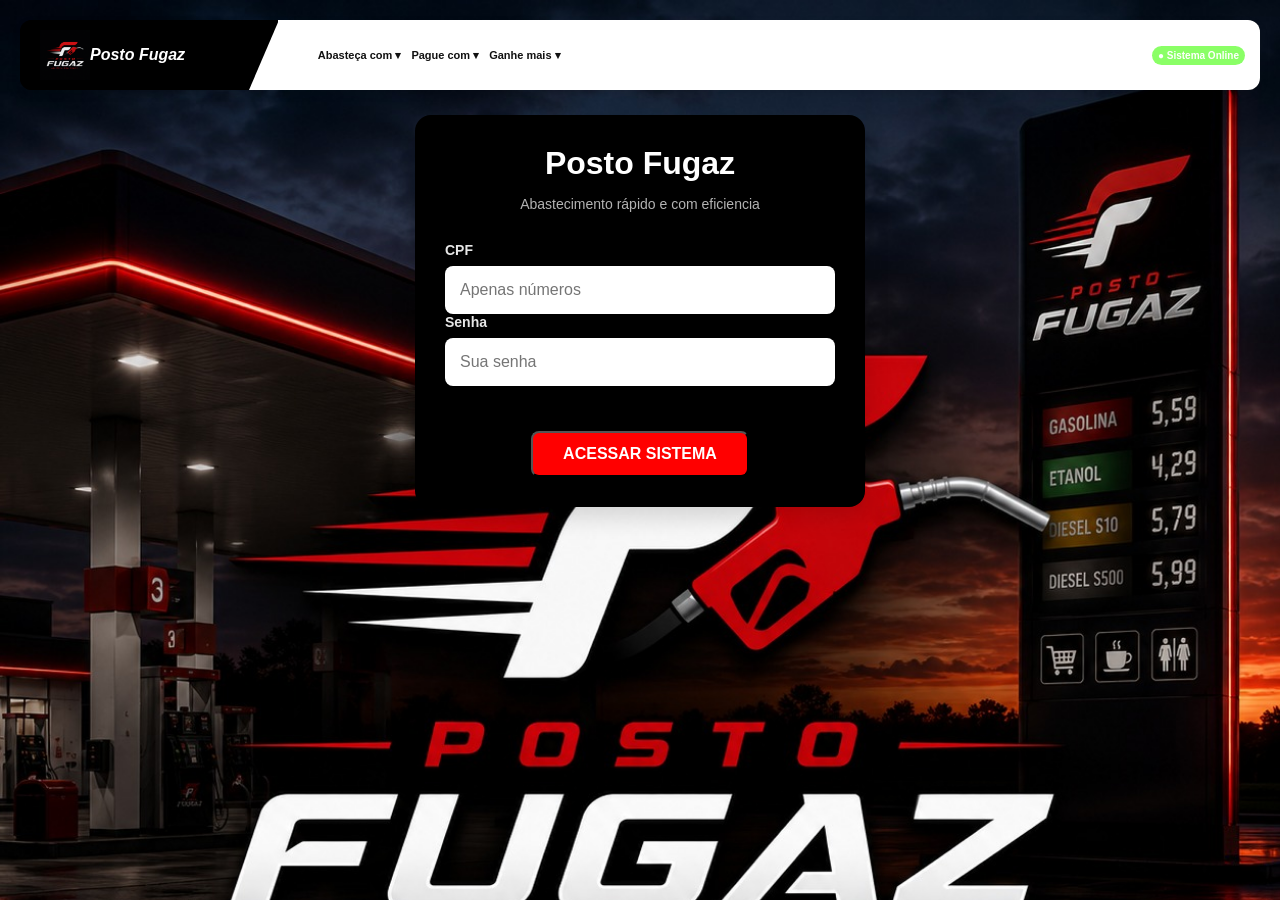
<file: index.html>
<!DOCTYPE html>
<html lang="pt-br">
<head>
    <meta charset="UTF-8">
    <meta name="viewport" content="width=device-width, initial-scale=1.0">
    <title>Posto Fugaz - Login</title>
    <link rel="stylesheet" href="style.css">
</head>
<body>

    <header class="br-header">
        <div class="header-left">
            <img src="icone/pf.png" alt="Logo Posto Fugaz" class="header-logo-img">
            <span class="logo-text"> Posto Fugaz</span>
        </div>
        <div class="header-right">
            <div class="nav-links">
                <a href="#">Abasteça com ▾</a>
                <a href="#">Pague com ▾</a>
                <a href="#">Ganhe mais ▾</a>
            </div>
            <span class="status-dot">● Sistema Online</span>
        </div>
    </header>

    <main class="app-container">
        <h2 class="logo-posto">Posto Fugaz</h2>
        <p class="tagline">Abastecimento rápido e com eficiencia </p>
        
        <div class="form-group">
            <label>CPF</label>
            <input type="text" id="cpf" class="input-field" placeholder="Apenas números">
        
            <label>Senha</label>
            <input type="password" id="senha" class="input-field" placeholder="Sua senha">
        </div>

        <button type="button" class="btn-sistema" onclick="fazerLogin()">ACESSAR SISTEMA</button>
    </main>

    <script>
        async function fazerLogin() {
            const cpf = document.getElementById('cpf').value;
            const senha = document.getElementById('senha').value;

            try {
                
                const resposta = await fetch('http://localhost:5000/api/login', {
                    method: 'POST',
                    headers: { 'Content-Type': 'application/json' },
                    body: JSON.stringify({ cpf: cpf, senha: senha })
                });

                const resultado = await resposta.json();

                if (resultado.sucesso) {
                    alert(resultado.mensagem);
                    
                    localStorage.setItem('id_cliente', resultado.id_cliente);
                    
                    window.location.href = "abastecimento.html";
                } else {
                    alert(resultado.mensagem);
                }
            } catch (erro) {
                alert('Não foi possível conectar ao servidor. Verifique sua conexão com a internet');
            }
        }
    </script>
</body>
</html>
</file>
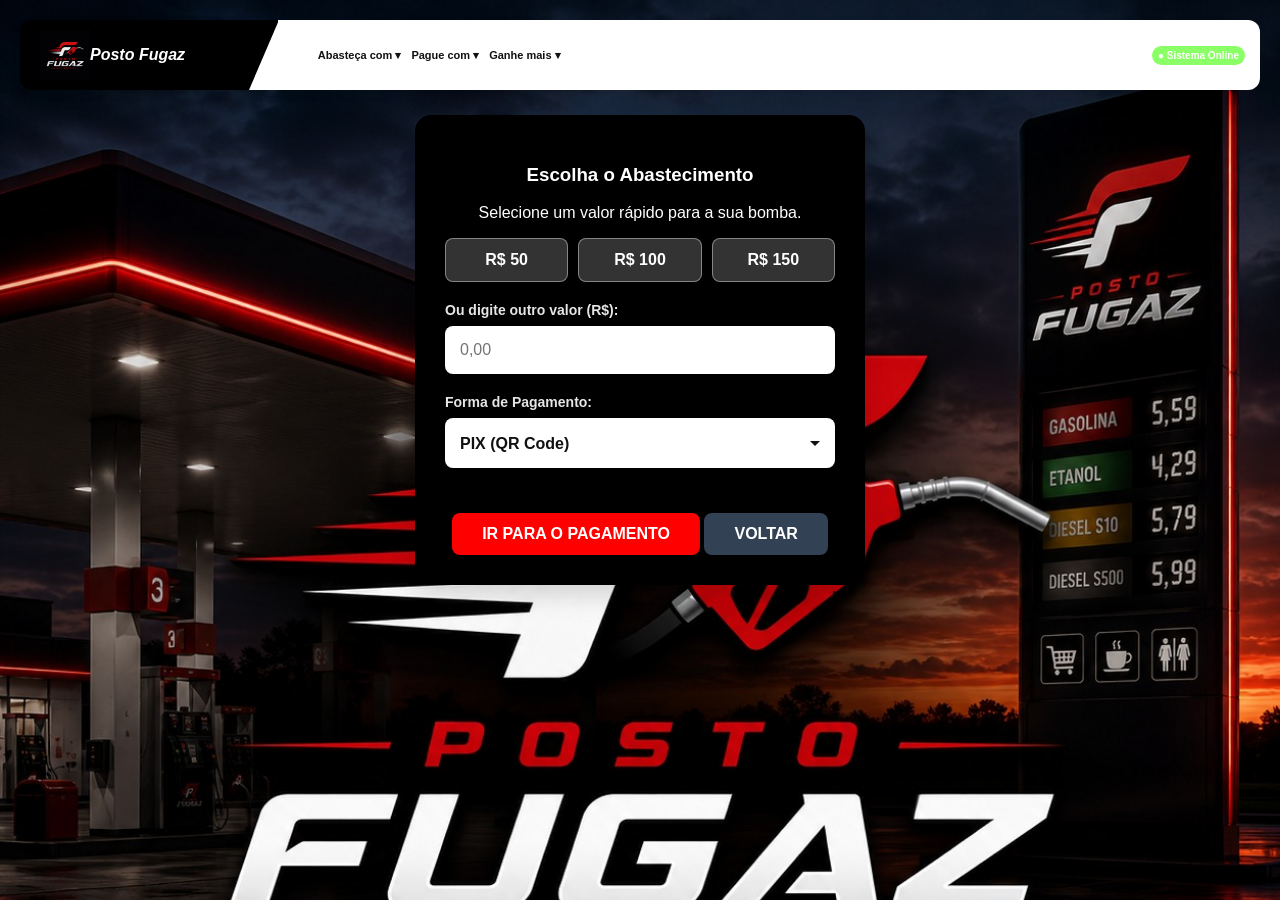
<file: abastecimento.html>
<!DOCTYPE html>
<html lang="pt-br">
<head>
    <meta charset="UTF-8">
    <meta name="viewport" content="width=device-width, initial-scale=1.0">
    <title>Posto Fugaz - Abastecer</title>
    <link rel="stylesheet" href="style.css">
</head>
<body>

    <header class="br-header">
        <div class="header-left">
            <img src="icone/pf.png" alt="Logo Posto Fugaz" class="header-logo-img">
            <span class="logo-text">Posto Fugaz</span>
        </div>
        <div class="header-right">
            <div class="nav-links">
                <a href="#">Abasteça com ▾</a>
                <a href="#">Pague com ▾</a>
                <a href="#">Ganhe mais ▾</a>
            </div>
            <span class="status-dot">● Sistema Online</span>
        </div>
    </header>

    <main class="app-container">
        <h3 class="page-title">Escolha o Abastecimento</h3>
        <p class="instructions">Selecione um valor rápido para a sua bomba.</p>
        
        <div class="botoes-rapidos">
            <a href="#" class="btn-valor" onclick="definirValor(50)">R$ 50</a>
            <a href="#" class="btn-valor" onclick="definirValor(100)">R$ 100</a>
            <a href="#" class="btn-valor" onclick="definirValor(150)">R$ 150</a>
        </div>

        <div class="form-group">
            <label>Ou digite outro valor (R$):</label>
            <input type="number" id="campo-valor" class="input-field" placeholder="0,00">
            
            <label style="margin-top: 20px;">Forma de Pagamento:</label>
            <select id="metodo-pagamento" class="input-field" style="background-color: white; height: 50px;">
                <option value="pix">PIX (QR Code)</option>
                <option value="cartao">Cartão de Crédito / Débito</option>
            </select>
        </div>

        <a href="#" class="btn-sistema" onclick="irParaPagamento()">IR PARA O PAGAMENTO</a>
        <a href="index.html" class="btn-sistema" style="background-color: #334155; margin-top: 10px;">VOLTAR</a>
    </main>

    <script>
        function definirValor(valor) {
            document.getElementById('campo-valor').value = valor;
        }

        async function irParaPagamento() {
            const valorTotal = document.getElementById('campo-valor').value;
            const idClienteLogado = localStorage.getItem('id_cliente');
            const metodo = document.getElementById('metodo-pagamento').value;

            if (!idClienteLogado) {
                alert('Erro: Usuário não identificado. Faça o login novamente.');
                window.location.href = "index.html";
                return;
            }

            if (valorTotal <= 0) {
                alert('Por favor, selecione ou digite um valor para abastecer.');
                return;
            }

            try {
                const resposta = await fetch('http://localhost:5000/api/abastecer', {
                    method: 'POST',
                    headers: { 'Content-Type': 'application/json' },
                    body: JSON.stringify({ id_cliente: idClienteLogado, valor: valorTotal, metodo: metodo })
                });

                const resultado = await resposta.json();

                if (resultado.sucesso) {
                    localStorage.setItem('id_transacao_atual', resultado.id_transacao);
                    localStorage.setItem('valor_atual', valorTotal);

                    alert('Transação gerada com sucesso! Redirecionando...');
                    
                    if (metodo === "cartao") {
                        window.location.href = "cartao.html";
                    } else {
                        window.location.href = "pagamento.html";
                    }
                } else {
                    alert(resultado.mensagem);
                }
            } catch (erro) {
                alert('Erro de conexão. Verifique sua conexão com a internet.');
            }
        }
    </script>
</body>
</html>
</file>
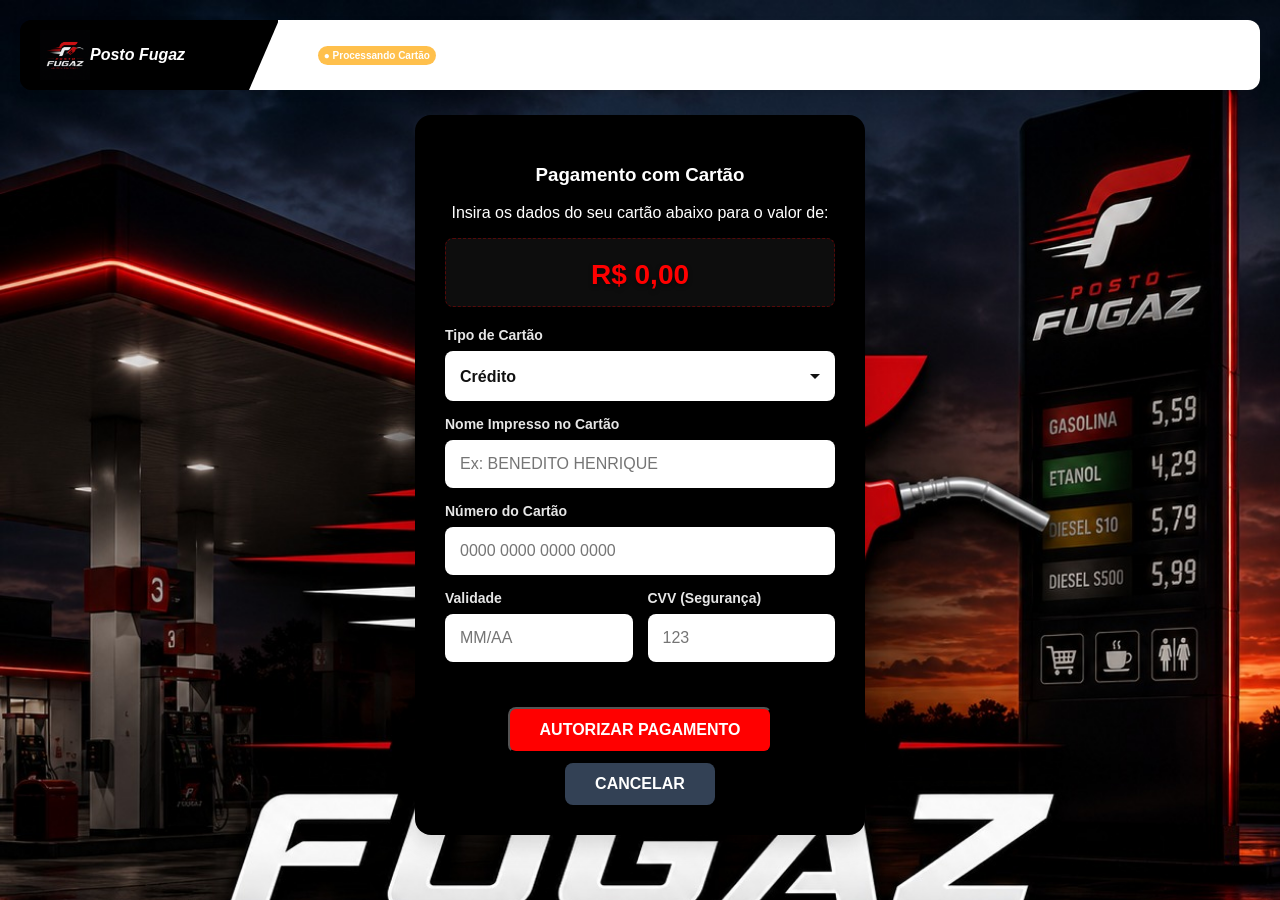
<file: cartao.html>
<!DOCTYPE html>
<html lang="pt-br">
<head>
    <meta charset="UTF-8">
    <meta name="viewport" content="width=device-width, initial-scale=1.0">
    <title>Posto Fugaz - Cartão</title>
    <link rel="stylesheet" href="style.css">
</head>
<body>

    <header class="br-header">
        <div class="header-left">
            <img src="icone/pf.png" alt="Logo Posto Fugaz" class="header-logo-img">
            <span class="logo-text">Posto Fugaz</span>
        </div>
        <div class="header-right">
            <span class="status-dot" style="background-color: rgba(255, 166, 0, 0.7); color: white;">● Processando Cartão</span>
        </div>
    </header>

    <main class="app-container">
        <h3 class="page-title">Pagamento com Cartão</h3>
        <p class="instructions">Insira os dados do seu cartão abaixo para o valor de:</p>
        
        <div class="value-display" style="font-size: 24px; font-weight: bold; color: #ff0000; margin-bottom: 20px; text-align: center;">
            <span id="texto-valor">R$ 0,00</span>
        </div>

        <div class="form-group">
            <label>Tipo de Cartão</label>
            <select id="tipo-cartao" class="input-field" style="background-color: white; height: 50px;">
                <option value="credito">Crédito</option>
                <option value="debito">Débito</option>
            </select>

            <label style="margin-top: 15px;">Nome Impresso no Cartão</label>
            <input type="text" id="nome-cartao" class="input-field" placeholder="Ex: BENEDITO HENRIQUE">

            <label style="margin-top: 15px;">Número do Cartão</label>
            <input type="text" id="numero-cartao" class="input-field" maxlength="19" placeholder="0000 0000 0000 0000">

            <div style="display: flex; gap: 15px; margin-top: 15px;">
                <div style="flex: 1;">
                    <label>Validade</label>
                    <input type="text" id="validade-cartao" class="input-field" maxlength="5" placeholder="MM/AA">
                </div>
                <div style="flex: 1;">
                    <label>CVV (Segurança)</label>
                    <input type="password" id="cvv-cartao" class="input-field" maxlength="3" placeholder="123">
                </div>
            </div>
        </div>

        <button type="button" class="btn-sistema" onclick="confirmarPagamentoCartao()">AUTORIZAR PAGAMENTO</button>
        <a href="abastecimento.html" class="btn-sistema" style="background-color: #334155; margin-top: 10px;">CANCELAR</a>
    </main>

    <script>
        const idTransacao = localStorage.getItem('id_transacao_atual');
        const valorAbastecimento = localStorage.getItem('valor_atual');

        if (valorAbastecimento) {
            document.getElementById('texto-valor').innerText = `R$ ${parseFloat(valorAbastecimento).toFixed(2)}`;
        }

        
        document.getElementById('numero-cartao').addEventListener('input', function (e) {
            e.target.value = e.target.value.replace(/\D/g, '').replace(/(.{4})/g, '$1 ').trim();
        });

        async function confirmarPagamentoCartao() {
            const tipo = document.getElementById('tipo-cartao').value;
            const numero = document.getElementById('numero-cartao').value;
            const nome = document.getElementById('nome-cartao').value;

            if (numero.length < 15 || !nome) {
                alert('Por favor, preencha todos os dados do cartão corretamente.');
                return;
            }

            try {
                const resposta = await fetch('http://localhost:5000/api/pagar-cartao', {
                    method: 'POST',
                    headers: { 'Content-Type': 'application/json' },
                    body: JSON.stringify({ 
                        id_transacao: idTransacao,
                        tipo: tipo,
                        numero_cartao: numero
                    })
                });

                const resultado = await resposta.json();

                if (resultado.sucesso) {
                    alert('💳 ' + resultado.mensagem);
                    window.location.href = "index.html"; 
                } else {
                    alert(resultado.mensagem);
                }
            } catch (erro) {
                alert('Erro ao conectar ao servidor de pagamento.');
            }
        }
    </script>
</body>
</html>
</file>
<file: style.css>
body {
  background-image: url("backgroud foto/b.jpeg");
  background-size: cover;
  background-color: #f4f6f9;
  font-family: "Segoe UI", Tahoma, Geneva, Verdana, sans-serif;
  margin: 0;
  padding: 20px;
  display: flex;
  flex-direction: column;
  align-items: center;
}

.br-header {
  display: flex;
  width: 100%;
  height: 70px;
  background-color: #000000;
  overflow: hidden;
  border-radius: 12px;
  box-shadow: 0 4px 10px rgba(0, 0, 0, 0.1);
  margin-bottom: 25px;
}
.br-header .header-left {
  display: flex;
  align-items: center;
  padding-left: 20px;
  width: 20%;
  background-color: #000000;
}
.br-header .header-left .logo-text {
  color: white;
  font-weight: 900;
  font-size: 16px;
  font-style: italic;
}
.br-header .header-left .header-logo-img {
  height: 50px;
  width: auto;
  -o-object-fit: contain;
     object-fit: contain;
  display: block;
}
.br-header .header-right {
  display: flex;
  align-items: center;
  justify-content: space-between;
  padding: 0 15px 0 40px;
  width: 78%;
  background-color: #ffffff;
  position: relative;
}
.br-header .header-right::before {
  content: "";
  position: absolute;
  top: 0;
  left: -29px;
  width: 0;
  height: 0;
  border-bottom: 70px solid #ffffff;
  border-left: 30px solid transparent;
}
.br-header .header-right .nav-links {
  display: flex;
  gap: 10px;
}
.br-header .header-right .nav-links a {
  color: #111111;
  text-decoration: none;
  font-size: 11px;
  font-weight: 700;
}
.br-header .header-right .status-dot {
  color: #ffffff;
  font-size: 10px;
  font-weight: 700;
  background-color: rgba(60, 255, 0, 0.6);
  padding: 4px 6px;
  border-radius: 15px;
}

.app-container {
  background-color: #000000;
  width: 100%;
  max-width: 450px;
  padding: 30px;
  border-radius: 16px;
  box-shadow: 0 10px 25px rgba(0, 0, 0, 0.15);
  box-sizing: border-box;
  color: white;
  text-align: center;
}
.app-container .logo-posto {
  color: #ffffff;
  font-size: 32px;
  margin: 0 0 5px 0;
}
.app-container .tagline {
  color: rgba(255, 255, 255, 0.7);
  font-size: 14px;
  margin-bottom: 30px;
}

.form-group {
  text-align: left;
  margin-bottom: 20px;
}
.form-group label {
  display: block;
  margin-bottom: 8px;
  font-size: 14px;
}
.form-group .input-field {
  width: 100%;
  padding: 15px;
  border: none;
  border-radius: 8px;
  font-size: 16px;
  box-sizing: border-box;
}

.botoes-rapidos {
  display: flex;
  justify-content: space-between;
  gap: 10px;
  margin-bottom: 20px;
}
.botoes-rapidos .btn-valor {
  flex: 1;
  background-color: rgba(255, 255, 255, 0.2);
  color: white;
  text-decoration: none;
  padding: 12px 0;
  border-radius: 8px;
  font-weight: bold;
  border: 1px solid rgba(255, 255, 255, 0.4);
}
.botoes-rapidos .btn-valor:hover {
  background-color: rgba(255, 255, 255, 0.3);
}

.btn-sistema {
  display: inline-block;
  background-color: #ff0000;
  color: white;
  text-decoration: none;
  padding: 12px 30px;
  border-radius: 8px;
  font-weight: bold;
  font-size: 16px;
  margin-top: 25px;
  box-shadow: 0 4px 10px rgba(0, 0, 0, 0.2);
  text-align: center;
  transition: background-color 0.2s ease, transform 0.2s ease;
}
.btn-sistema:hover {
  background-color: #e00000;
  transform: translateY(-1px);
}

.qr-placeholder {
  background: white;
  padding: 15px;
  display: inline-block;
  border-radius: 12px;
  margin: 20px auto;
  box-shadow: 0 4px 10px rgba(0, 0, 0, 0.2);
}
.qr-placeholder img {
  display: block;
  max-width: 100%;
}

.value-display {
  background-color: rgba(255, 255, 255, 0.05);
  padding: 15px;
  border-radius: 8px;
  margin-bottom: 25px;
  border: 1px dashed rgba(255, 0, 0, 0.3);
}
.value-display span {
  display: block;
  font-size: 28px;
  font-weight: 900;
  color: #ff0000;
  margin-top: 5px;
  text-shadow: 0 2px 4px rgba(0, 0, 0, 0.5);
}

select.input-field {
  cursor: pointer;
  background-image: url("data:image/svg+xml;utf8,<svg xmlns='http://www.w3.org/2000/svg' width='10' height='24' fill='%23111111'><polygon points='0,10 10,10 5,15'/></svg>");
  background-repeat: no-repeat;
  background-position: right 15px center;
  padding-right: 40px;
  -webkit-appearance: none;
  -moz-appearance: none;
  appearance: none;
  color: #111111;
  font-weight: 600;
}
select.input-field:focus {
  outline: 2px solid #ff0000;
}

.form-group label {
  font-weight: 600;
  color: rgba(255, 255, 255, 0.9);
}
.form-group .input-field {
  transition: border-color 0.2s ease, box-shadow 0.2s ease;
}
.form-group .input-field:focus {
  border: 1px solid #ff0000;
  box-shadow: 0 0 8px rgba(255, 0, 0, 0.4);
  outline: none;
}/*# sourceMappingURL=style.css.map */
</file>
